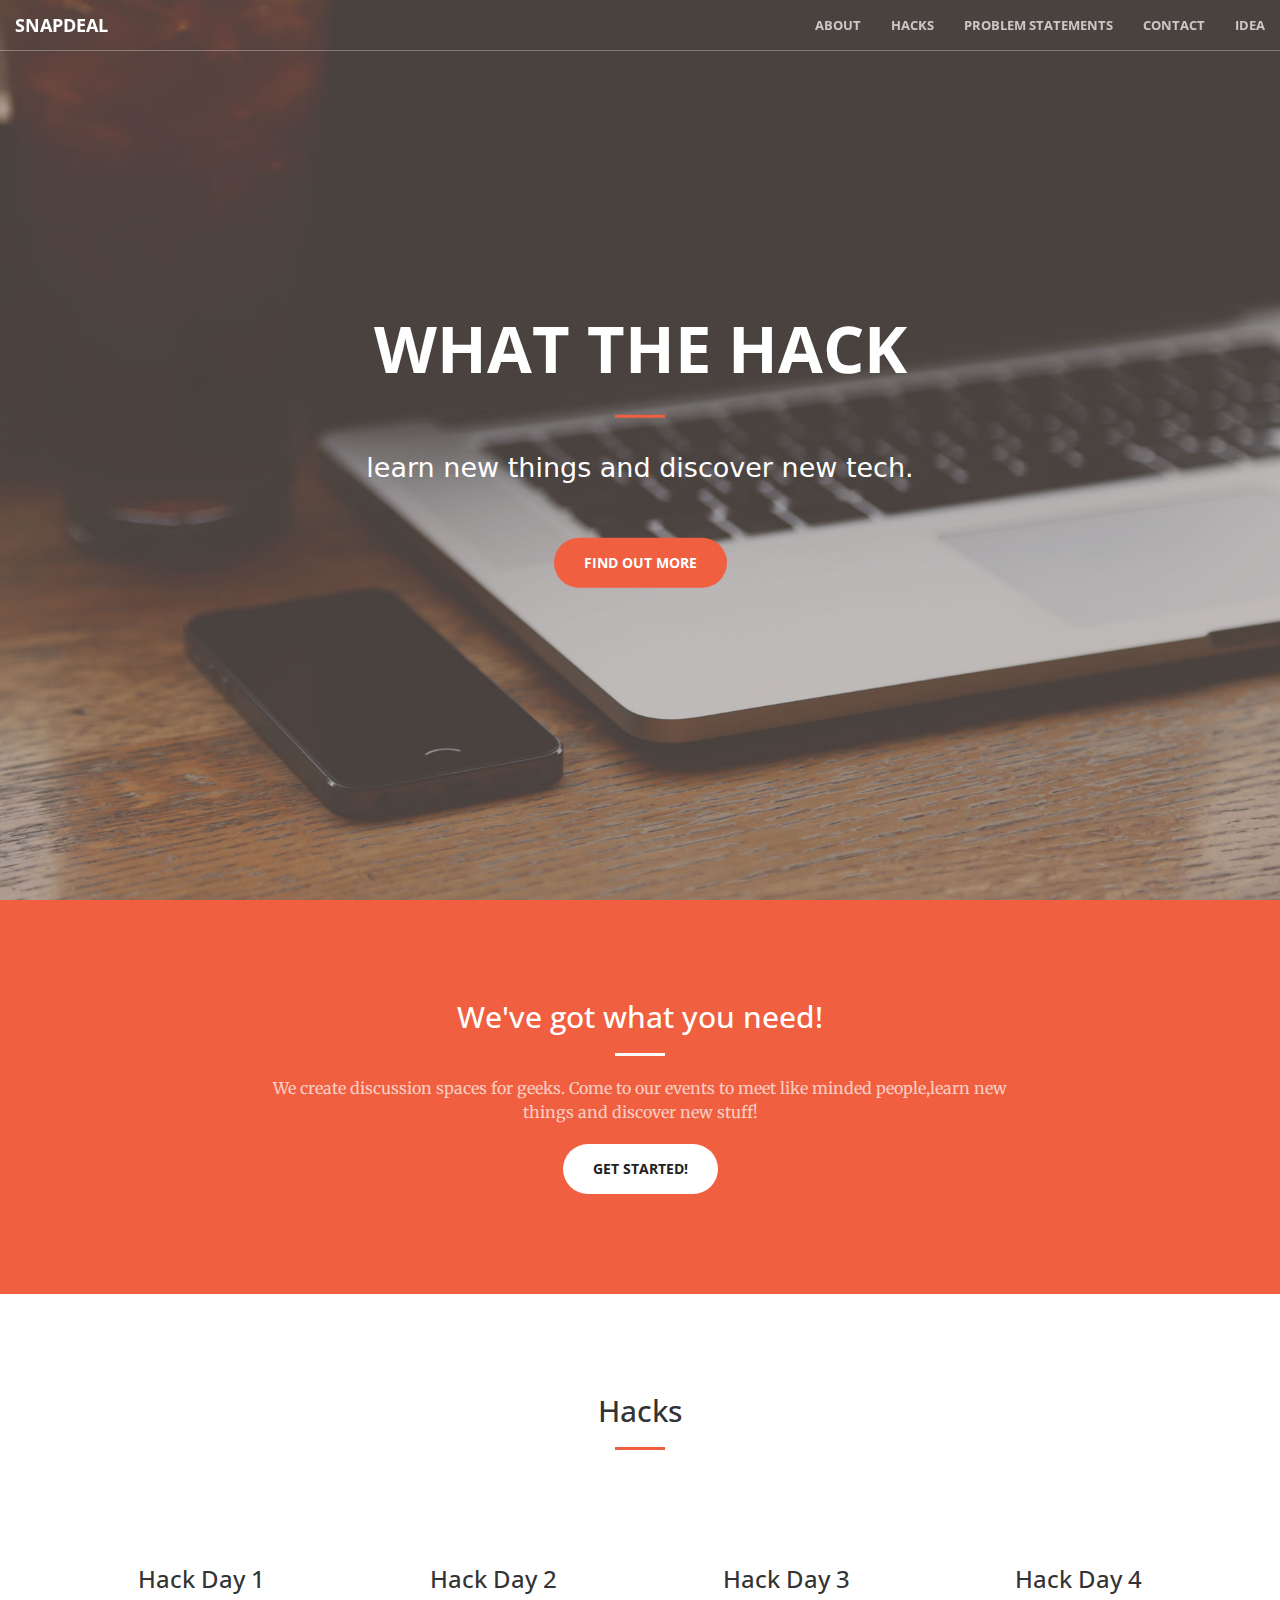
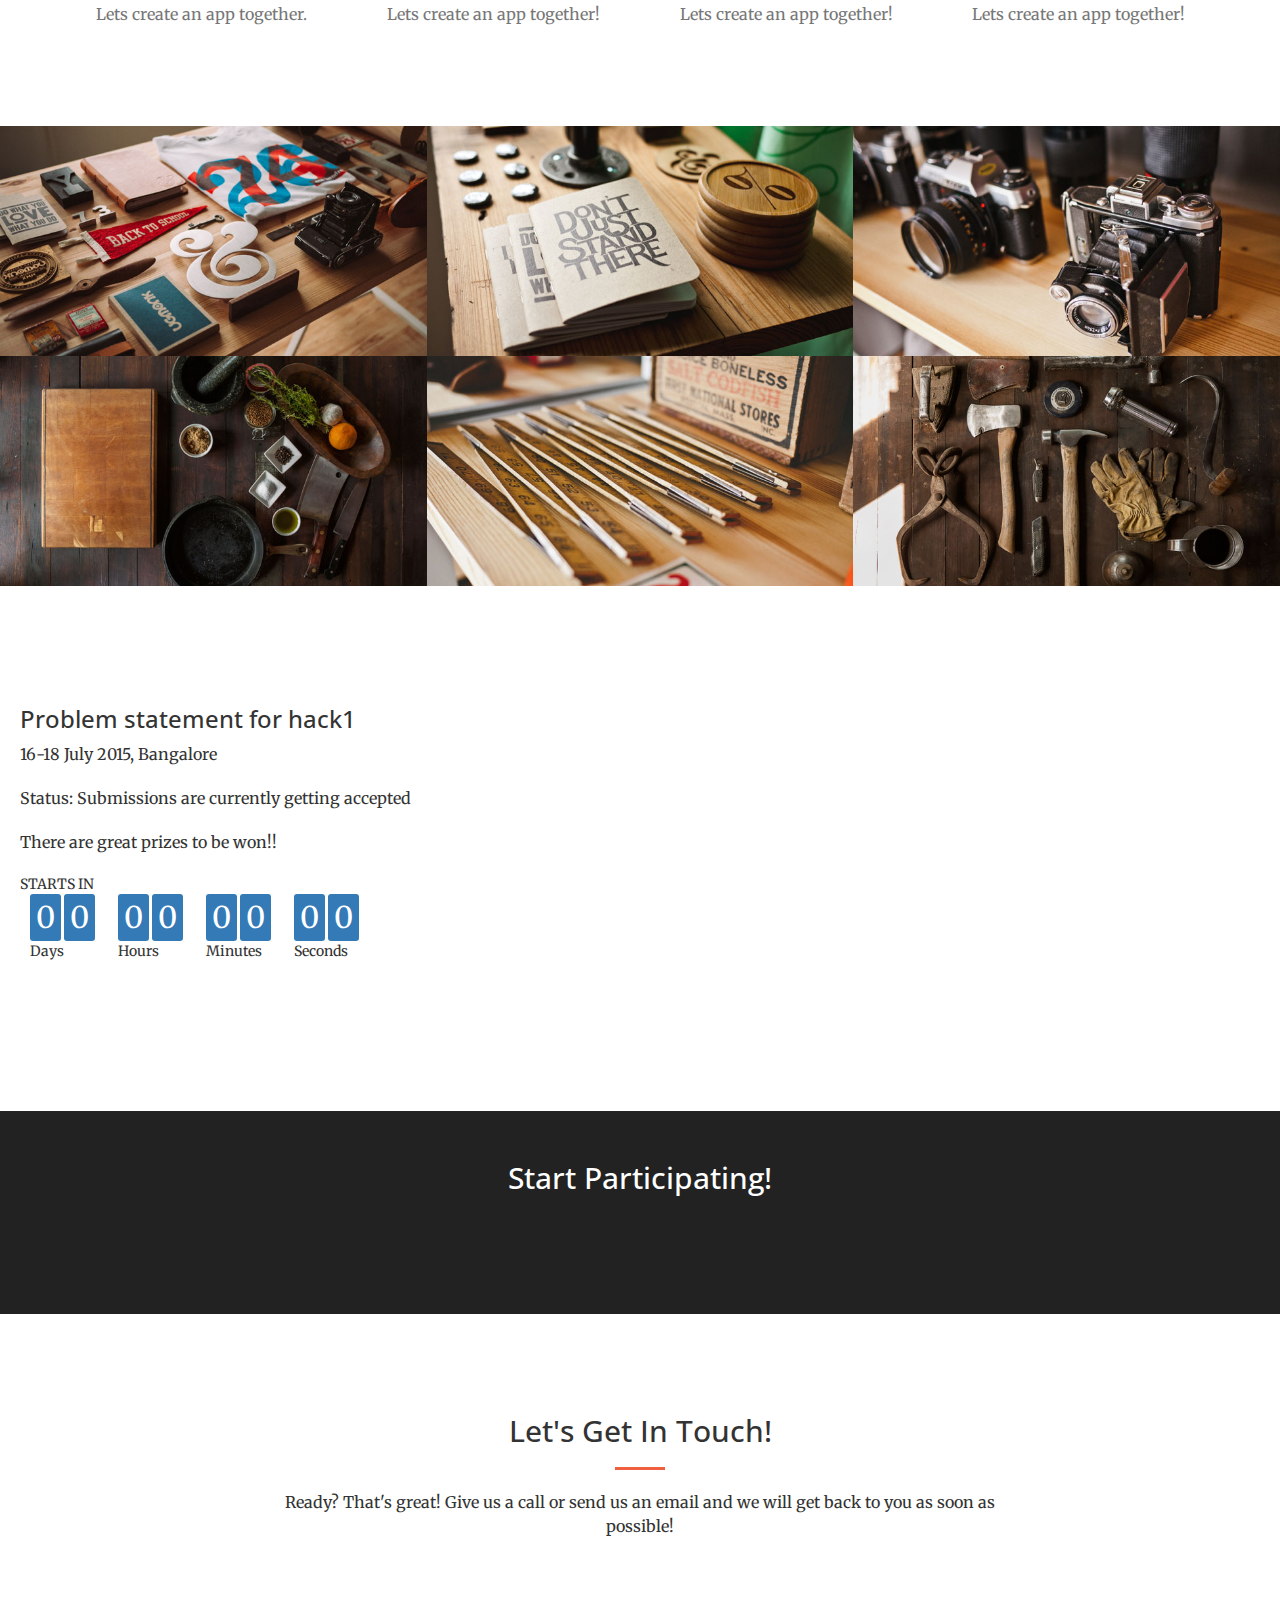
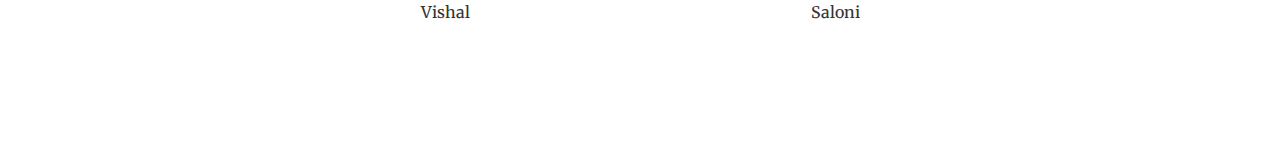
<file: index.html>
<!DOCTYPE html>
<html lang="en">

<head>

    <meta charset="utf-8">
    <meta http-equiv="X-UA-Compatible" content="IE=edge">
    <meta name="viewport" content="width=device-width, initial-scale=1">
    <meta name="description" content="">
    <meta name="author" content="">

    <title>WTH</title>

    <!-- Bootstrap Core CSS -->
    <link rel="stylesheet" href="css/bootstrap.min.css" type="text/css">

    <!-- Custom Fonts -->
    <link href='http://fonts.googleapis.com/css?family=Open+Sans:300italic,400italic,600italic,700italic,800italic,400,300,600,700,800' rel='stylesheet' type='text/css'>
    <link href='http://fonts.googleapis.com/css?family=Merriweather:400,300,300italic,400italic,700,700italic,900,900italic' rel='stylesheet' type='text/css'>
    <link rel="stylesheet" href="font-awesome/css/font-awesome.min.css" type="text/css">

    <!-- Plugin CSS -->
    <link rel="stylesheet" href="css/animate.min.css" type="text/css">

    <!-- Custom CSS -->
    <link rel="stylesheet" href="css/creative.css" type="text/css">

    <!-- HTML5 Shim and Respond.js IE8 support of HTML5 elements and media queries -->
    <!-- WARNING: Respond.js doesn't work if you view the page via file:// -->
    <!--[if lt IE 9]>
        <script src="https://oss.maxcdn.com/libs/html5shiv/3.7.0/html5shiv.js"></script>
        <script src="https://oss.maxcdn.com/libs/respond.js/1.4.2/respond.min.js"></script>
    <![endif]-->

    <style>
        .countdown-clock .timer {
              display: inline-block;
              background-color: #337ab7;
              -webkit-border-radius: 3px;
              -moz-border-radius: 3px;
              border-radius: 3px;
              font-size: 30px;
              padding: 2px 6px;
              color: #fff;
              font-weight: normal;
        }

        .inline-block{
            display: inline-block;
        }

        .medium-margin-right {
          margin-right: 10px;
        }
        .medium-margin-left {
          margin-left: 10px;
        }
       
        #time-text
        {
            text-align: center;
        }

    </style>
</head>

<body id="page-top">

    <nav id="mainNav" class="navbar navbar-default navbar-fixed-top">
        <div class="container-fluid">
            <!-- Brand and toggle get grouped for better mobile display -->
            <div class="navbar-header">
                <button type="button" class="navbar-toggle collapsed" data-toggle="collapse" data-target="#bs-example-navbar-collapse-1">
                    <span class="sr-only">Toggle navigation</span>
                    <span class="icon-bar"></span>
                    <span class="icon-bar"></span>
                    <span class="icon-bar"></span>
                </button>
                <a class="navbar-brand page-scroll" href="#page-top">SnapDeal</a>
            </div>

            <!-- Collect the nav links, forms, and other content for toggling -->
            <div class="collapse navbar-collapse" id="bs-example-navbar-collapse-1">
                <ul class="nav navbar-nav navbar-right">
                    <li>
                        <a class="page-scroll" href="#about">About</a>
                    </li>
                    
                    <li>
                        <a class="page-scroll" href="#services">Hacks</a>
                    </li>
                    <li>
                        <a class="page-scroll" href="#portfolio">Problem Statements</a>
                    </li>
                    <li>
                        <a class="page-scroll" href="#contact">Contact</a>
                    </li>
                     <li>
                        <a class="page-scroll" href="idea.html">Idea</a>
                    </li>
                </ul>
            </div>
            <!-- /.navbar-collapse -->
        </div>
        <!-- /.container-fluid -->
    </nav>

    <header>
        <div class="header-content">
            <div class="header-content-inner">
                    <h1>What the HACK
                       <!--  <img src="img/idea.gif" width="56px" style="margin-top:-20px;"/> -->
                    </h1>
                
                <hr>
                <p class="primary">
                  <span class="s1">learn new things</span>
                  <span class="s1">and discover new tech.</span>
                </p>


                <a href="#about" class="btn btn-primary btn-xl page-scroll">Find Out More</a>

            </div>
        </div>
    </header>

    <section class="bg-primary" id="about">
        <div class="container">
            <div class="row">
                <div class="col-lg-8 col-lg-offset-2 text-center">
                    <h2 class="section-heading">We've got what you need!</h2>
                    <hr class="light">
                    <p class="text-faded">We create discussion spaces for geeks. Come to our events to meet like minded people,learn new things and discover new stuff!</p>
                    <a href="#" class="btn btn-default btn-xl">Get Started!</a>
                </div>
            </div>
        </div>
    </section>

    <section id="services">
        <div class="container">
            <div class="row">
                <div class="col-lg-12 text-center">
                    <h2 class="section-heading">Hacks</h2>
                    <hr class="primary">
                </div>
            </div>
        </div>
        <div class="container">
            <div class="row">
                <div class="col-lg-3 col-md-6 text-center">
                    <div class="service-box">
                        <i class="fa fa-4x fa-diamond wow bounceIn text-primary"></i>
                        <h3>Hack Day 1</h3>
                        <p class="text-muted">Lets create an app together.</p>
                    </div>
                </div>
                <div class="col-lg-3 col-md-6 text-center">
                    <div class="service-box">
                        <i class="fa fa-4x fa-paper-plane wow bounceIn text-primary" data-wow-delay=".1s"></i>
                        <h3>Hack Day 2</h3>
                        <p class="text-muted">Lets create an app together!</p>
                    </div>
                </div>
                <div class="col-lg-3 col-md-6 text-center">
                    <div class="service-box">
                        <i class="fa fa-4x fa-newspaper-o wow bounceIn text-primary" data-wow-delay=".2s"></i>
                        <h3>Hack Day 3</h3>
                        <p class="text-muted">Lets create an app together!</p>
                    </div>
                </div>
                <div class="col-lg-3 col-md-6 text-center">
                    <div class="service-box">
                        <i class="fa fa-4x fa-heart wow bounceIn text-primary" data-wow-delay=".3s"></i>
                        <h3>Hack Day 4</h3>
                        <p class="text-muted">Lets create an app together!</p>
                    </div>
                </div>
            </div>
        </div>
    </section>

    <section class="no-padding" id="portfolio">
        <div class="container-fluid">
            <div class="row no-gutter">
                <div class="col-lg-4 col-sm-6">
                    <a href="#hack1" class="portfolio-box">
                        <img src="img/portfolio/1.jpg" class="img-responsive" alt="">
                      <!--  <iframe width="560" height="242.48" src="https://www.youtube.com/embed/IC1NqCSYTBE" frameborder="0" allowfullscreen="" class="img-responsive" alt="" style="height:242.48px;"></iframe> -->
                        <div class="portfolio-box-caption">
                            <div class="portfolio-box-caption-content">
                                <div class="project-category text-faded">
                                    Hack Day 1
                                </div>
                                <div class="project-name">
                                    What the App!
                                </div>
                            </div>
                        </div>
                    </a>
                </div>
                <div class="col-lg-4 col-sm-6">
                    <a href="#" class="portfolio-box">
                        <img src="img/portfolio/2.jpg" class="img-responsive" alt="">
                        <div class="portfolio-box-caption">
                            <div class="portfolio-box-caption-content">
                                <div class="project-category text-faded">
                                    Category 2 
                                </div>
                                <div class="project-name">
                                    Project Name 2
                                </div>
                            </div>
                        </div>
                    </a>
                </div>
                <div class="col-lg-4 col-sm-6">
                    <a href="#" class="portfolio-box">
                        <img src="img/portfolio/3.jpg" class="img-responsive" alt="">
                        <div class="portfolio-box-caption">
                            <div class="portfolio-box-caption-content">
                                <div class="project-category text-faded">
                                    Category 3
                                </div>
                                <div class="project-name">
                                    Project Name 3
                                </div>
                            </div>
                        </div>
                    </a>
                </div>
                 <div class="col-lg-4 col-sm-6">
                    <a href="#" class="portfolio-box">
                        <img src="img/portfolio/4.jpg" class="img-responsive" alt="">
                        <div class="portfolio-box-caption">
                            <div class="portfolio-box-caption-content">
                                <div class="project-category text-faded">
                                    Category
                                </div>
                                <div class="project-name">
                                    Project Name
                                </div>
                            </div>
                        </div>
                    </a>
                </div>
                <div class="col-lg-4 col-sm-6">
                    <a href="#" class="portfolio-box">
                        <img src="img/portfolio/5.jpg" class="img-responsive" alt="">
                        <div class="portfolio-box-caption">
                            <div class="portfolio-box-caption-content">
                                <div class="project-category text-faded">
                                    Category
                                </div>
                                <div class="project-name">
                                    Project Name
                                </div>
                            </div>
                        </div>
                    </a>
                </div>
                <div class="col-lg-4 col-sm-6">
                    <a href="#" class="portfolio-box">
                        <img src="img/portfolio/6.jpg" class="img-responsive" alt="">
                        <div class="portfolio-box-caption">
                            <div class="portfolio-box-caption-content">
                                <div class="project-category text-faded">
                                    Category
                                </div>
                                <div class="project-name">
                                    Project Name
                                </div>
                            </div>
                        </div>
                    </a>
                </div> 
            </div>
        </div>
    </section>

    <section id="hack1">
        <div classs="container text-center">
            <div class="row">
                <div class="col-mg-12 col-md-6">
               

                    <h3>Problem statement for hack1</h3>
                    <p>16-18 July 2015, Bangalore</p>
                    <p>Status: Submissions are currently getting accepted</p>
                    <p>There are great prizes to be won!!</p>

                    <div class="standard-margin align-center less-margin-bottom">
                         <div class="countdown-clock">
                    <div>STARTS IN</div>
                    <div class="countDown">
                        <div id="days" class="inline-block less-margin medium-margin-right medium-margin-left track-countdown">
                            <div id="days-1" class="timer">0</div>
                            <div id="days-0" class="timer">2</div>
                            <div id="days-text" class="time-text less-margin text-shadow-black">Days</div>
                        </div>

                        <div id="hours" class="inline-block less-margin medium-margin-right medium-margin-left track-countdown">
                            <div id="hours-1" class="timer">0</div>
                            <div id="hours-0" class="timer">2</div>
                            <div id="hours-text" class="time-text less-margin text-shadow-black">Hours</div>
                        </div>
                
                        <div id="minutes" class="inline-block less-margin medium-margin-right medium-margin-left track-countdown">
                            <div id="minutes-1" class="timer">0</div>
                            <div id="minutes-0" class="timer">2</div>
                            <div id="minutes-text" class="time-text less-margin text-shadow-black">Minutes</div>
                        </div>

                        <div id="seconds" class="inline-block less-margin medium-margin-right medium-margin-left track-countdown">
                            <div id="seconds-1" class="timer">0</div>
                            <div id="seconds-0" class="timer">2</div>
                            <div id="seconds-text" class="time-text less-margin text-shadow-black">Seconds</div>
                        </div>

                    </div>
                </div>

                        <a href="#" class="btn btn-primary btn-xl wow tada" style="visibility: visible; animation-name: tada; -webkit-animation-name: tada;">Participate in Challenge</a>

                        <a href="#" class="btn btn-primary btn-xl wow tada" style="visibility: visible; animation-name: tada; -webkit-animation-name: tada;">View Current Participants</a>  
                    </div>
                </div>
            </div>
        </div>
    </section>


    <aside class="bg-dark">
        <div class="container text-center">
            <div class="call-to-action">
                <h2>Start Participating!</h2>
                <a href="signUp.html" class="btn btn-default btn-xl wow tada">Register Now!</a>
            </div>
        </div>
    </aside>



    <section id="contact">
        <div class="container">
            <div class="row">
                <div class="col-lg-8 col-lg-offset-2 text-center">
                    <h2 class="section-heading">Let's Get In Touch!</h2>
                    <hr class="primary">
                    <p>Ready? That's great! Give us a call or send us an email and we will get back to you as soon as possible!</p>
                </div>
                <div class="col-lg-4 col-lg-offset-2 text-center">
                    <i class="fa fa-phone fa-3x wow bounceIn"></i>
                    <p>Vishal</p>
                </div>
                <div class="col-lg-4 text-center">
                    <i class="fa fa-envelope-o fa-3x wow bounceIn" data-wow-delay=".1s"></i>
                    <p>Saloni</p></a></p>
                </div>
            </div>
        </div>
    </section>

    <!-- jQuery -->
    <script src="js/jquery.js"></script>

    <!-- Bootstrap Core JavaScript -->
    <script src="js/bootstrap.min.js"></script>

    <!-- Plugin JavaScript -->
    <script src="js/jquery.easing.min.js"></script>
    <script src="js/jquery.fittext.js"></script>
    <script src="js/wow.min.js"></script>

    <!-- Custom Theme JavaScript -->
    <script src="js/creative.js"></script>
    <script src="js/countdown.js"></script>
    <script>
         countdown('10/12/2015  00:45:00 PM',callback);

          function callback(){
            $('.countDown').val('Time out!');    
        };
    </script>
</body>

</html>
</file>
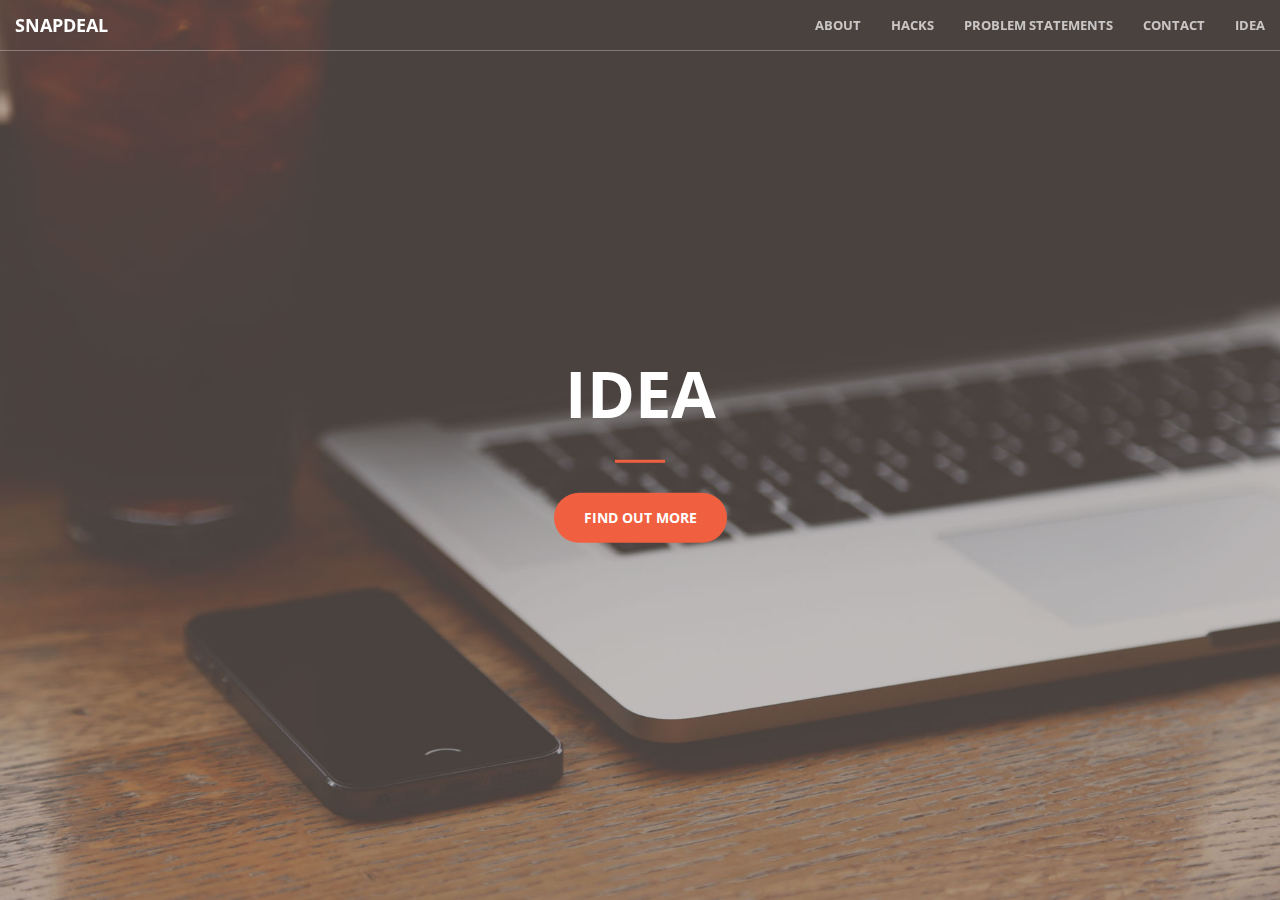
<file: idea.html>
<!DOCTYPE html>
<html lang="en">

<head>

    <meta charset="utf-8">
    <meta http-equiv="X-UA-Compatible" content="IE=edge">
    <meta name="viewport" content="width=device-width, initial-scale=1">
    <meta name="description" content="">
    <meta name="author" content="">

    <title>WTH</title>

    <!-- Bootstrap Core CSS -->
    <link rel="stylesheet" href="css/bootstrap.min.css" type="text/css">

    <!-- Custom Fonts -->
    <link href='http://fonts.googleapis.com/css?family=Open+Sans:300italic,400italic,600italic,700italic,800italic,400,300,600,700,800' rel='stylesheet' type='text/css'>
    <link href='http://fonts.googleapis.com/css?family=Merriweather:400,300,300italic,400italic,700,700italic,900,900italic' rel='stylesheet' type='text/css'>
    <link rel="stylesheet" href="font-awesome/css/font-awesome.min.css" type="text/css">

    <!-- Plugin CSS -->
    <link rel="stylesheet" href="css/animate.min.css" type="text/css">

    <!-- Custom CSS -->
    <link rel="stylesheet" href="css/creative.css" type="text/css">

    <!-- HTML5 Shim and Respond.js IE8 support of HTML5 elements and media queries -->
    <!-- WARNING: Respond.js doesn't work if you view the page via file:// -->
    <!--[if lt IE 9]>
        <script src="https://oss.maxcdn.com/libs/html5shiv/3.7.0/html5shiv.js"></script>
        <script src="https://oss.maxcdn.com/libs/respond.js/1.4.2/respond.min.js"></script>
    <![endif]-->

</head>

<body id="page-top">

    <nav id="mainNav" class="navbar navbar-default navbar-fixed-top">
        <div class="container-fluid">
            <!-- Brand and toggle get grouped for better mobile display -->
            <div class="navbar-header">
                <button type="button" class="navbar-toggle collapsed" data-toggle="collapse" data-target="#bs-example-navbar-collapse-1">
                    <span class="sr-only">Toggle navigation</span>
                    <span class="icon-bar"></span>
                    <span class="icon-bar"></span>
                    <span class="icon-bar"></span>
                </button>
                <a class="navbar-brand page-scroll" href="#page-top">SnapDeal</a>
            </div>

            <!-- Collect the nav links, forms, and other content for toggling -->
            <div class="collapse navbar-collapse" id="bs-example-navbar-collapse-1">
                <ul class="nav navbar-nav navbar-right">
                    <li>
                        <a class="page-scroll" href="#about">About</a>
                    </li>
                    
                    <li>
                        <a class="page-scroll" href="#services">Hacks</a>
                    </li>
                    <li>
                        <a class="page-scroll" href="#portfolio">Problem Statements</a>
                    </li>
                    <li>
                        <a class="page-scroll" href="#contact">Contact</a>
                    </li>
                     <li>
                        <a class="page-scroll" href="idea.html">Idea</a>
                    </li>
                </ul>
            </div>
            <!-- /.navbar-collapse -->
        </div>
        <!-- /.container-fluid -->
    </nav>

    <header>
        <div class="header-content">
            <div class="header-content-inner">
                    <h1>Idea
                       <!--  <img src="img/idea.gif" width="56px" style="margin-top:-20px;"/> -->
                    </h1>
                
                <hr>
              <!--   <p class="primary">
                  <span class="s1">We are SnapHack.</span>
                  <span class="s1">learn new things</span>
                  <span class="s1">and discover new tech.</span>
                </p> -->


                <a href="#about" class="btn btn-primary btn-xl page-scroll">Find Out More</a>

            </div>
        </div>
    </header>

    <!-- jQuery -->
    <script src="js/jquery.js"></script>

    <!-- Bootstrap Core JavaScript -->
    <script src="js/bootstrap.min.js"></script>

    <!-- Plugin JavaScript -->
    <script src="js/jquery.easing.min.js"></script>
    <script src="js/jquery.fittext.js"></script>
    <script src="js/wow.min.js"></script>

    <!-- Custom Theme JavaScript -->
    <script src="js/creative.js"></script>

</body>

</html>
</file>
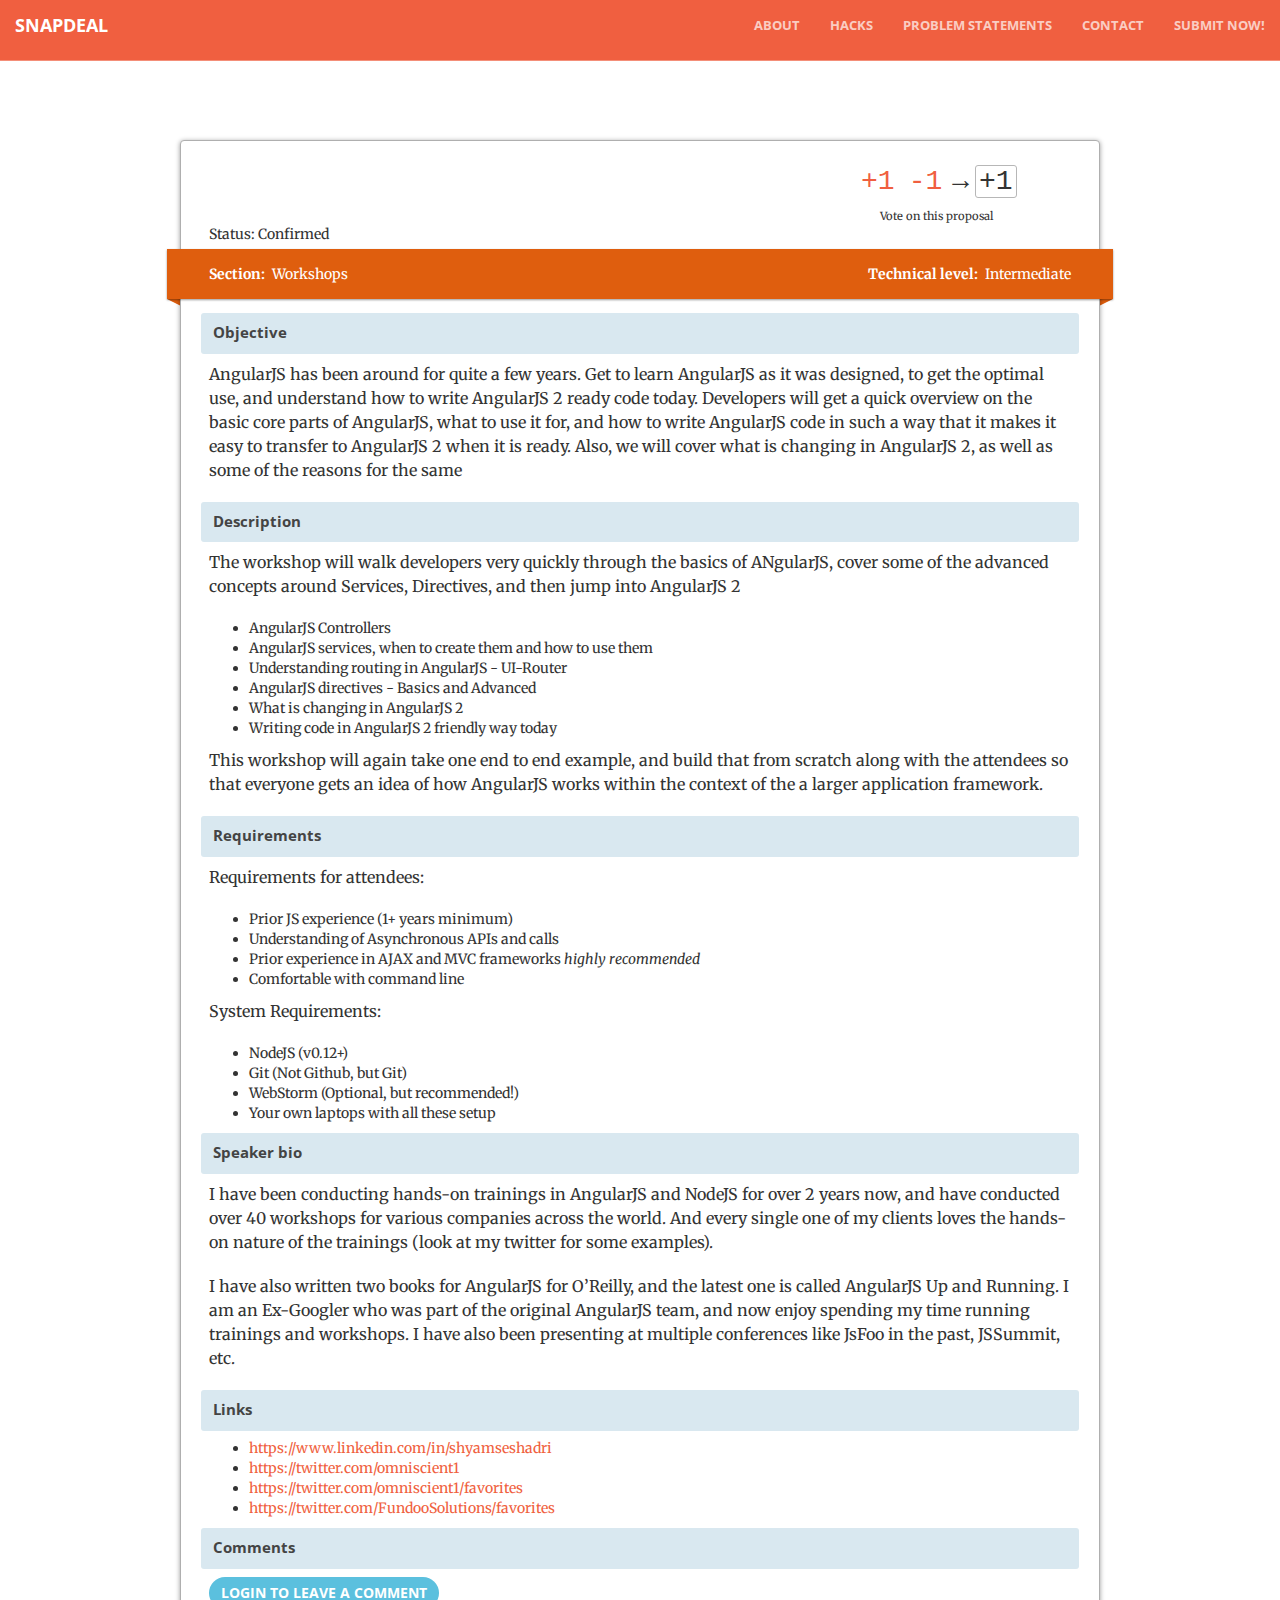
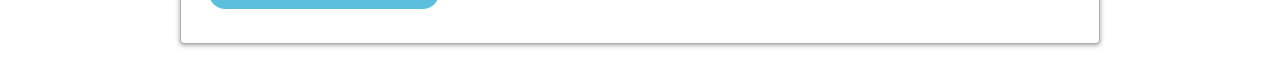
<file: ideaDetail.html>
<!DOCTYPE html>
<html lang="en">
   <head>
      <meta charset="utf-8">
      <meta http-equiv="X-UA-Compatible" content="IE=edge">
      <meta name="viewport" content="width=device-width, initial-scale=1">
      <meta name="description" content="">
      <meta name="author" content="">
      <title>WTH</title>
      <!-- Bootstrap Core CSS -->
      <link rel="stylesheet" href="css/bootstrap.min.css" type="text/css">
      <!-- Custom Fonts -->
      <link href='http://fonts.googleapis.com/css?family=Open+Sans:300italic,400italic,600italic,700italic,800italic,400,300,600,700,800' rel='stylesheet' type='text/css'>
      <link href='http://fonts.googleapis.com/css?family=Merriweather:400,300,300italic,400italic,700,700italic,900,900italic' rel='stylesheet' type='text/css'>
      <link rel="stylesheet" href="font-awesome/css/font-awesome.min.css" type="text/css">
      <!-- Plugin CSS -->
      <link rel="stylesheet" href="css/animate.min.css" type="text/css">
      <!-- Custom CSS -->
      <link rel="stylesheet" href="css/creative.css" type="text/css">
      <link rel="stylesheet" href="css/idea.css" type="text/css">
      <link href="http://fonts.googleapis.com/css?family=Open+Sans:regular,semibold,italic,italicsemibold|PT+Sans:400,700,400italic,700italic|PT+Serif:400,700,400italic,700italic" rel="stylesheet" />
     
      <!-- HTML5 Shim and Respond.js IE8 support of HTML5 elements and media queries -->
      <!-- WARNING: Respond.js doesn't work if you view the page via file:// -->
      <!--[if lt IE 9]>
      <script src="https://oss.maxcdn.com/libs/html5shiv/3.7.0/html5shiv.js"></script>
      <script src="https://oss.maxcdn.com/libs/respond.js/1.4.2/respond.min.js"></script>
      <![endif]-->
   </head>

   <body id="ideaDetail">
    <nav id="mainNav" class="navbar navbar-default navbar-fixed-top" style="z-index:100;">
      <div class="container-fluid">
         <!-- Brand and toggle get grouped for better mobile display -->
         <div class="navbar-header">
            <button type="button" class="navbar-toggle collapsed" data-toggle="collapse" data-target="#bs-example-navbar-collapse-1">
            <span class="sr-only">Toggle navigation</span>
            <span class="icon-bar"></span>
            <span class="icon-bar"></span>
            <span class="icon-bar"></span>
            </button>
            <a class="navbar-brand page-scroll" href="#page-top">SnapDeal</a>
         </div>
         <!-- Collect the nav links, forms, and other content for toggling -->
         <div class="collapse navbar-collapse" id="bs-example-navbar-collapse-1">
            <ul class="nav navbar-nav navbar-right">
               <li>
                  <a class="page-scroll" href="#about">About</a>
               </li>
               <li>
                  <a class="page-scroll" href="#services">Hacks</a>
               </li>
               <li>
                  <a class="page-scroll" href="#portfolio">Problem Statements</a>
               </li>
               <li>
                  <a class="page-scroll" href="#contact">Contact</a>
               </li>
               <li>
                  <a href="#submitForm" class="page-scroll submit-idea">Submit now!</a>
               </li>
            </ul>
         </div>
         <!-- /.navbar-collapse -->
      </div>
      <!-- /.container-fluid -->
   </nav>
   
      <div class="container" id="main-content">
         <div class="col-md-10 col-sm-10 col-xs-12 col-sm-push-1 col-md-push-1">
            <div class="infosheet">
               <div class="section first">
                  <div class="row">

                     <div class="col-xs-12 col-sm-5 col-md-4 col-lg-4 votebox">

                        <div class="choices">
                           <a class="votechoice" title="Vote up" href="/2015/63-angularjs-workshop/voteup">+1</a>
                           <a class="votechoice" title="Vote down" href="/2015/63-angularjs-workshop/votedown">-1</a>
                           <span class="indicator">&rarr;</span>
                           <span class="score">+1</span>
                        </div>
                        <div class="vlabel">
                           Vote on this proposal
                        </div>
                     </div>
                  </div>
                  <div class="row">
                     <div class="col-md-3 col-lg-3 col-sm-12 col-xs-12">
                        Status:
                        Confirmed 
                     </div>
                  </div>
               </div>
               <div class="section bar">
                  <dl class="bar">
                     <dt>Section</dt>
                     <dd>Workshops</dd>
                     <br class="hide-desktop">
                     <dt>Technical level</dt>
                     <dd>Intermediate</dd>
                  </dl>
               </div>
               <div class="row">
                  <div class="col-md-12 col-lg-12 col-sm-12 col-xs-12">
                     <div class="section">
                        <h2>Objective</h2>
                        <p>AngularJS has been around for quite a few years. Get to learn AngularJS as it was designed, to get the optimal use, and understand how to write AngularJS 2 ready code today. Developers will get a quick overview on the basic core parts of AngularJS, what to use it for, and how to write AngularJS code in such a way that it makes it easy to transfer to AngularJS 2 when it is ready. Also, we will cover what is changing in AngularJS 2, as well as some of the reasons for the same</p>
                        <h2>Description</h2>
                        <p>The workshop will walk developers very quickly through the basics of ANgularJS, cover some of the advanced concepts around Services, Directives, and then jump into AngularJS 2</p>
                        <ul>
                           <li>AngularJS Controllers</li>
                           <li>AngularJS services, when to create them and how to use them</li>
                           <li>Understanding routing in AngularJS - UI-Router</li>
                           <li>AngularJS directives - Basics and Advanced</li>
                           <li>What is changing in AngularJS 2</li>
                           <li>Writing code in AngularJS 2 friendly way today</li>
                        </ul>
                        <p>This workshop will again take one end to end example, and build that from scratch along with the attendees so that everyone gets an idea of how AngularJS works within the context of the a larger application framework.</p>
                        <h2>Requirements</h2>
                        <p>Requirements for attendees:</p>
                        <ul>
                           <li>Prior JS experience (1+ years minimum)</li>
                           <li>Understanding of Asynchronous APIs and calls</li>
                           <li>Prior experience in AJAX and MVC frameworks <em>highly recommended</em></li>
                           <li>Comfortable with command line</li>
                        </ul>
                        <p>System Requirements:</p>
                        <ul>
                           <li>NodeJS (v0.12+)</li>
                           <li>Git (Not Github, but Git)</li>
                           <li>WebStorm (Optional, but recommended!)</li>
                           <li>Your own laptops with all these setup</li>
                        </ul>
                        <h2>Speaker bio</h2>
                        <p>I have been conducting hands-on trainings in AngularJS and NodeJS for over 2 years now, and have conducted over 40 workshops for various companies across the world. And every single one of my clients loves the hands-on nature of the trainings (look at my twitter for some examples).</p>
                        <p>I have also written two books for AngularJS for O’Reilly, and the latest one is called AngularJS Up and Running. I am an Ex-Googler who was part of the original AngularJS team, and now enjoy spending my time running trainings and workshops. I have also been presenting at multiple conferences like JsFoo in the past, JSSummit, etc.</p>
                        <h2 id="links">Links</h2>
                        <ul id="links-list">
                           <li><a href="https://www.linkedin.com/in/shyamseshadri" rel="nofollow">https://www.linkedin.com/in/shyamseshadri</a></li>
                           <li><a href="https://twitter.com/omniscient1" rel="nofollow">https://twitter.com/omniscient1</a></li>
                           <li><a href="https://twitter.com/omniscient1/favorites" rel="nofollow">https://twitter.com/omniscient1/favorites</a></li>
                           <li><a href="https://twitter.com/FundooSolutions/favorites" rel="nofollow">https://twitter.com/FundooSolutions/favorites</a></li>
                        </ul>
                     </div>
                     <div class="section">
                        <h2 id="comments">Comments</h2>
                        <p>
                           <a class="btn btn-info" href="https://talkfunnel.com/login">Login to leave a comment</a>
                        </p>
                     </div>
                  </div>
               </div>
            </div>
         </div>
         <!-- <div class="col-md-1 col-sm-1 col-xs-6 col-sm-pull-10 col-md-pull-10">
            <div class="leftear"><a href="/2015/63-angularjs-workshop/prev" title="Previous">
               <i class="fa fa-chevron-left"></i>
               </a>
            </div>
         </div>
         <div class="col-md-1 col-sm-1 col-xs-6">
            <div class="rightear"><a href="/2015/63-angularjs-workshop/next" title="Next">
               <i class="fa fa-chevron-right"></i>
               </a>
            </div>
         </div> -->
      </div>
      <!-- /container -->

        <!-- jQuery -->
   <script src="js/jquery.js"></script>
   <!-- Bootstrap Core JavaScript -->
   <script src="js/bootstrap.min.js"></script>
   <script src="js/handlebars-v3.0.3.js"></script>
   </body>
</html>
</file>
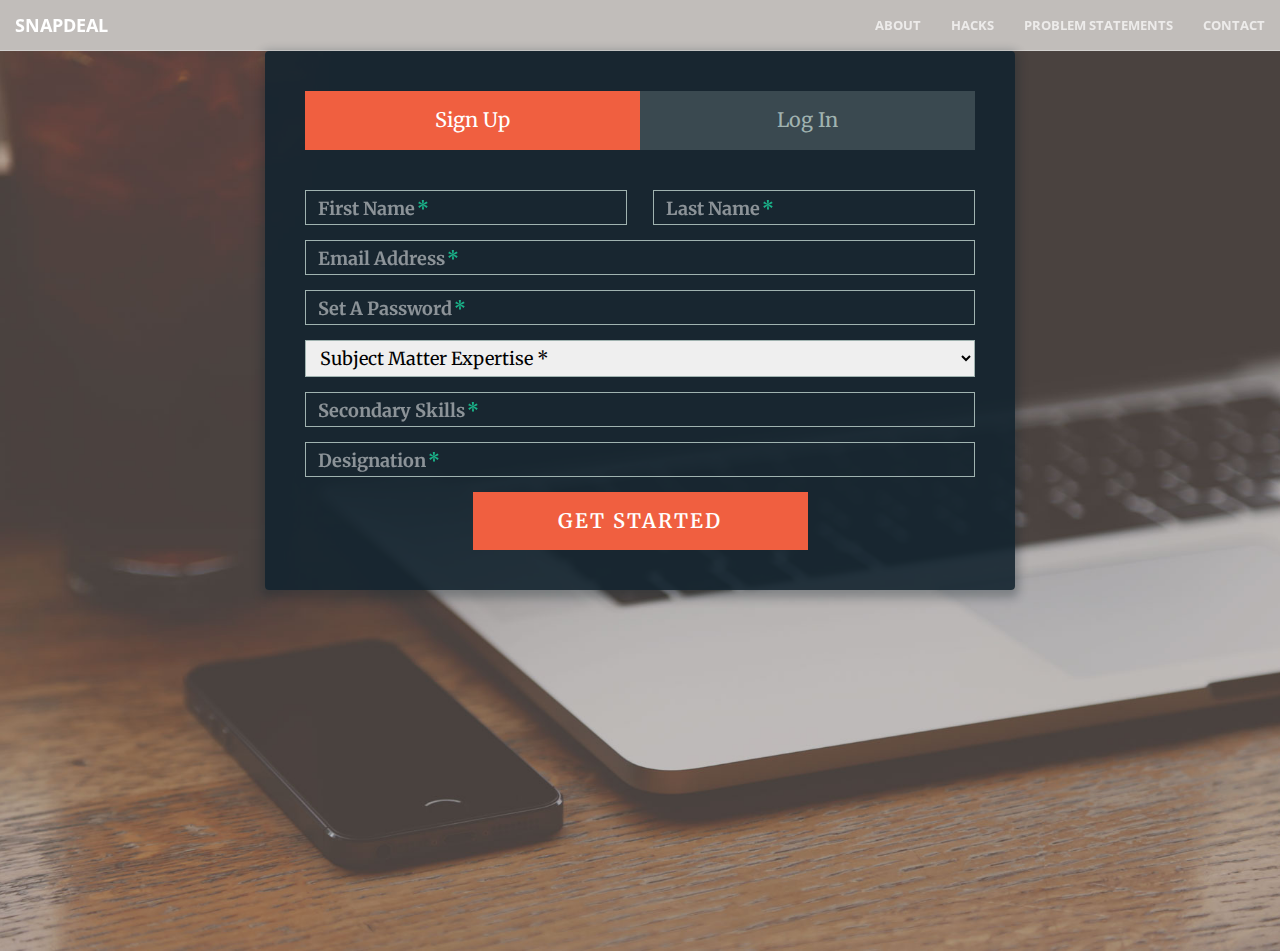
<file: signUp.html>
<!DOCTYPE html>
<html lang="en">
   <head>
      <meta charset="utf-8">
      <meta http-equiv="X-UA-Compatible" content="IE=edge">
      <meta name="viewport" content="width=device-width, initial-scale=1">
      <meta name="description" content="">
      <meta name="author" content="">
      <title>WTH</title>
      <!-- Bootstrap Core CSS -->
      <link rel="stylesheet" href="css/bootstrap.min.css" type="text/css">
      <!-- Custom Fonts -->
      <link href='http://fonts.googleapis.com/css?family=Open+Sans:300italic,400italic,600italic,700italic,800italic,400,300,600,700,800' rel='stylesheet' type='text/css'>
      <link href='http://fonts.googleapis.com/css?family=Merriweather:400,300,300italic,400italic,700,700italic,900,900italic' rel='stylesheet' type='text/css'>
      <link rel="stylesheet" href="font-awesome/css/font-awesome.min.css" type="text/css">
      <!-- Plugin CSS -->
      <link rel="stylesheet" href="css/animate.min.css" type="text/css">
      <!-- Custom CSS -->
      <link rel="stylesheet" href="css/creative.css" type="text/css">
      <link rel="stylesheet" href="css/signUp.css" type="text/css">
      <!-- HTML5 Shim and Respond.js IE8 support of HTML5 elements and media queries -->
      <!-- WARNING: Respond.js doesn't work if you view the page via file:// -->
      <!--[if lt IE 9]>
      <script src="https://oss.maxcdn.com/libs/html5shiv/3.7.0/html5shiv.js"></script>
      <script src="https://oss.maxcdn.com/libs/respond.js/1.4.2/respond.min.js"></script>
      <![endif]-->
      <!-- jQuery -->
      <script src="js/jquery.js"></script>
      <!-- Bootstrap Core JavaScript -->
      <script src="js/bootstrap.min.js"></script>
      <!-- Plugin JavaScript -->
      <script src="js/jquery.easing.min.js"></script>
      <script src="js/jquery.fittext.js"></script>
      <script src="js/wow.min.js"></script>
      <!-- Custom Theme JavaScript -->
      <script src="js/creative.js"></script>
   </head>
   <body id="page-top">
      <nav id="mainNav" class="navbar navbar-default navbar-fixed-top">
         <div class="container-fluid">
            <!-- Brand and toggle get grouped for better mobile display -->
            <div class="navbar-header">
               <button type="button" class="navbar-toggle collapsed" data-toggle="collapse" data-target="#bs-example-navbar-collapse-1">
               <span class="sr-only">Toggle navigation</span>
               <span class="icon-bar"></span>
               <span class="icon-bar"></span>
               <span class="icon-bar"></span>
               </button>
               <a class="navbar-brand page-scroll" href="#page-top">SnapDeal</a>
            </div>
            <!-- Collect the nav links, forms, and other content for toggling -->
            <div class="collapse navbar-collapse" id="bs-example-navbar-collapse-1">
               <ul class="nav navbar-nav navbar-right">
                  <li>
                     <a class="page-scroll" href="#about">About</a>
                  </li>
                  <li>
                     <a class="page-scroll" href="#services">Hacks</a>
                  </li>
                  <li>
                     <a class="page-scroll" href="#portfolio">Problem Statements</a>
                  </li>
                  <li>
                     <a class="page-scroll" href="#contact">Contact</a>
                  </li>
               </ul>
            </div>
            <!-- /.navbar-collapse -->
         </div>
         <!-- /.container-fluid -->
      </nav>
      <header>
         <div class="header-content">
            <div class="header-content-inner">
            </div>
          </div>
      

               <div class="form">
                  <ul class="tab-group">
                     <li class="tab active"><a href="#signup">Sign Up</a></li>
                     <li class="tab"><a href="#login">Log In</a></li>
                  </ul>
                  <div class="tab-content">
                     <div id="signup">
                       <!--  <h1>Sign Up for Free</h1> -->
                        <form action="/" method="post">
                           <div class="top-row">
                              <div class="field-wrap">
                                 <label>
                                 First Name<span class="req">*</span>
                                 </label>
                                 <input type="text" required autocomplete="off" />
                              </div>
                              <div class="field-wrap">
                                 <label>
                                 Last Name<span class="req">*</span>
                                 </label>
                                 <input type="text"required autocomplete="off"/>
                              </div>
                           </div>
                           <div class="field-wrap">
                              <label>
                              Email Address<span class="req">*</span>
                              </label>
                              <input type="email"required autocomplete="off"/>
                           </div>
                           <div class="field-wrap">
                              <label>
                              Set A Password<span class="req">*</span>
                              </label>
                              <input type="password"required autocomplete="off"/>
                           </div>

                           <div class="field-wrap">
                             <!--  <label>
                             <span class="req">*</span>
                              </label> -->
                            <!--   <input type="text"required autocomplete="off"/> -->
                            <select required>
                              <option> Subject Matter Expertise *</option>
                              <option>Java</option>
                              <option>Erlang</option>
                              <option>UI/UX Development</option>
                              <option>Android Development</option>
                              <option>iOS Development</option>
                            </select>
                           </div>

                           <div class="field-wrap">
                              <label>
                              Secondary Skills<span class="req">*</span>
                              </label>
                              <input type="text"required autocomplete="off"/>
                           </div>

                           <div class="field-wrap">
                              <label>
                             Designation<span class="req">*</span>
                              </label>
                              <input type="text"required autocomplete="off"/>
                           </div>

                           <button type="submit" class="button button-block"/>Get Started</button>
                        </form>
                     </div>
                     <div id="login">
                        <h1>Welcome Back!</h1>
                        <form action="/" method="post">
                           <div class="field-wrap">
                              <label>
                              Email Address<span class="req">*</span>
                              </label>
                              <input type="email"required autocomplete="off"/>
                           </div>
                           <div class="field-wrap">
                              <label>
                              Password<span class="req">*</span>
                              </label>
                              <input type="password"required autocomplete="off"/>
                           </div>
                           <p class="forgot"><a href="#">Forgot Password?</a></p>
                           <button class="button button-block"/>Log In</button>
                        </form>
                     </div>
                  </div>
                  <!-- tab-content -->
               </div>
               <!-- /form -->
          </header>
   </body>
</html>

<script>
 $('.form').find('input, textarea').on('keyup blur focus', function (e) {
      var $this = $(this),
          label = $this.prev('label');

          if (e.type === 'keyup') {
                if ($this.val() === '') {
              label.removeClass('active highlight');
            } else {
              label.addClass('active highlight');
            }
        } else if (e.type === 'blur') {
            if( $this.val() === '' ) {
                label.removeClass('active highlight'); 
                } else {
                label.removeClass('highlight');   
                }   
        } else if (e.type === 'focus') {
          
          if( $this.val() === '' ) {
                label.removeClass('highlight'); 
                } 
          else if( $this.val() !== '' ) {
                label.addClass('highlight');
                }
        }

    });

    $('.tab a').on('click', function (e) {
      
      e.preventDefault();
      
      $(this).parent().addClass('active');
      $(this).parent().siblings().removeClass('active');
      
      target = $(this).attr('href');

      $('.tab-content > div').not(target).hide();
      
      $(target).fadeIn(600);
      
    });
</script>
</file>
<file: css/idea.css>
h3.idea-h3{
	font-size: 18px;
    line-height: 24px;
    margin-top: 30px ;
    margin-bottom: 12px;
    color: #816894;
}

a{
	text-shadow:none !important;
}

/* Carousel base class */
.carousel {
  height: 500px;
/*  margin-bottom: 60px;*/
}
/* Since positioning the image, we need to help out the caption */
.carousel-caption {
  z-index: 10;
}

/* Declare heights because of positioning of img element */
.carousel .item {
  height: 500px;
  background-color: #777;
}
.carousel-inner > .item > img {
  position: absolute;
  top: 0;
  left: 0;
  min-width: 100%;
  height: 500px;
}

body{padding-top:70px}.infosheet,.table{background:white}#logo{text-indent:-119988px;overflow:hidden;text-align:left;text-transform:capitalize;background-image:url('../img/logo.png?1417622562');background-repeat:no-repeat;background-position:50% 50%;width:110px;height:75px}@media all and (-webkit-min-device-pixel-ratio:1.5){#logo{background-image:url('../img/logo@2x.png?1417622562');-moz-background-size:110px 75px;-o-background-size:110px 75px;-webkit-background-size:110px 75px;background-size:110px 75px}}#hg-networkbar.navbar .navbar-brand{padding:0;display:block;text-indent:-119988px;overflow:hidden;text-align:left;text-transform:capitalize;background-image:url('../img/logo@2x.png?1417622562');background-repeat:no-repeat;background-position:50% 50%;width:221px;height:150px;height:48px;background-position:left center;background-size:auto 100%;background-repeat:none;text-indent:-1000px}.nav{margin-bottom:10px}table.listing{-moz-box-shadow:0 1px 2px rgba(0,0,0,0.1);-webkit-box-shadow:0 1px 2px rgba(0,0,0,0.1);box-shadow:0 1px 2px rgba(0,0,0,0.1)}.listing thead>tr>th,.listing tbody>tr>th,.listing tfoot>tr>th,.listing thead>tr>td,.listing tbody>tr>td,.listing tfoot>tr>td{padding:4px}.listing tr:nth-of-type(even){background:#f6f6f6}.listing thead th{background:#e8e8e8;padding:.4em 1em .2em}.listing tfoot th,.listing tfoot td{background:#e8e8e8}.listing th.num,.listing td.num{text-align:right}.listing tr.link a,.listing tbody.link a{text-decoration:none;color:inherit}.listing tr.link:hover,.listing tbody.link:hover tr{background:#D9E8F0}.infosheet{margin:-0.7em -15px 1em -15px;padding-bottom:1em;border:1px solid #afafaf;-moz-border-radius:4px;-webkit-border-radius:4px;border-radius:4px;word-wrap:break-word}.infosheet .votebox{text-align:center;padding-left:1em}.infosheet .votebox .choices{font-size:180%;margin-top:10px;text-align:center}.infosheet .votebox .choices span.score{font-family:inconsolata-1,inconsolata-2,Inconsolata,monospace;border:1px solid #b7b7b7;-moz-border-radius:3px;-webkit-border-radius:3px;border-radius:3px;padding:0 3px}.infosheet .votebox .choices span.indicator{font-family:inconsolata-1,inconsolata-2,Inconsolata,monospace}.infosheet .votebox .choices a.votechoice{font-family:inconsolata-1,inconsolata-2,Inconsolata,monospace;border:1px solid transparent;-moz-border-radius:3px;-webkit-border-radius:3px;border-radius:3px;padding:0 3px}.infosheet .votebox .choices a.votechoice:hover{border:1px solid #b7b7b7;text-decoration:none}.infosheet .votebox .choices a.votechoice:active,.infosheet .votebox .choices a.votechoice.selected{background-color:#D9E8F0;color:#444}.infosheet .votebox .vlabel{margin-top:.5em;font-size:80%}.infosheet .section{padding:0 1.2em}.infosheet .section h1{margin:.5em 0 0 0}.infosheet .section .page-header h3{margin-top:.5em;margin-bottom:0;line-height:36px}.infosheet .section .page-header h3+h1{margin-top:0}.infosheet .section h2{font-size:100%;font-weight:bold;background:#D9E8F0;padding:0 .5em;margin:0 -0.5em;color:#444;-moz-border-radius:3px;-webkit-border-radius:3px;border-radius:3px}.infosheet .section h1+p,.infosheet .section h1+ul,.infosheet .section h1+ol,.infosheet .section h2+p,.infosheet .section h2+ul,.infosheet .section h2+ol,.infosheet .section form{margin-top:.5em}.infosheet .section .social{position:relative;margin:.2em 0 -0.5em 0}.infosheet .section .social iframe{display:inline-block}.infosheet .section .social iframe.twitter-share-button{width:88px!important}.infosheet .section .social iframe.facebooklike{position:relative;top:1px;width:125px!important}.infosheet .section .social #___plusone_0{width:70px!important}.infosheet .section.bar{position:relative;color:#fff;background-color:#df5e0e;padding:1px 6px;font-size:.8em;text-align:-moz-center;text-align:-webkit-center;text-align:center}.infosheet .section.first{border-top:none;text-align:center}.infosheet .section.first h1{margin-bottom:10px}.infosheet .embed-container{position:relative;padding-bottom:56.25%;padding-top:30px;height:0;overflow:hidden}.infosheet .embed-container iframe,.infosheet .embed-container object,.infosheet .embed-container embed{position:absolute;top:0;left:0;width:100%;height:100%}@media screen and (min-width:992px){#links-list>li>iframe{width:640px;height:360px}}@media screen and (min-width:768px) and (max-width:991px){#links-list>li>iframe{width:480px;height:270px}}@media screen and (min-width:480px) and (max-width:767px){#links-list>li>iframe{width:320px;height:180px}}@media screen and (max-width:479px){#links-list>li>iframe{width:240px;height:135px}}@media screen and (max-width:400px){#links-list>li>iframe{width:160px;height:90px}}@media screen and (min-width:768px){.infosheet{margin:0 auto 2em auto;-moz-box-shadow:rgba(0,0,0,0.4) 0 1px 5px;-webkit-box-shadow:rgba(0,0,0,0.4) 0 1px 5px;box-shadow:rgba(0,0,0,0.4) 0 1px 5px}.infosheet .votebox .choices{font-size:200%;margin-top:10px}.infosheet .section{padding:0 2em}.infosheet .section .social{margin:1em 0}.infosheet .section.bar{position:relative;color:#fff;background-color:#df5e0e;padding:1px 3em;margin:0 -1em 1em -1em;font-size:14px;text-align:left;-moz-box-shadow:rgba(0,0,0,0.4) 0 1px 2px;-webkit-box-shadow:rgba(0,0,0,0.4) 0 1px 2px;box-shadow:rgba(0,0,0,0.4) 0 1px 2px}.infosheet .section.bar:before,.infosheet .section.bar:after{display:block;content:"";position:absolute;border-style:solid;border-width:.5em 1em;height:0;width:0;z-index:-1}.infosheet .section.bar:before{left:-1em;bottom:-0.5em;border-color:transparent #df5e0e transparent transparent}.infosheet .section.bar:after{right:-1em;bottom:-0.5em;border-color:transparent transparent transparent #df5e0e}.infosheet .section.first{margin-top:8px;margin-bottom:5px;text-align:left}}@media screen and (min-width:768px) and (max-width:992px){.infosheet .votebox .choices{font-size:180%}}dl dt{font-weight:bold;margin-top:1em}dl dd{text-indent:1em;margin-bottom:1em}dl.bar{margin:1em 0}dl.bar dt{display:inline-block;display:-webkit-inline-block;display:-moz-inline-block;display:-ms-inline-block;margin:0 0 0 0}dl.bar dt:after{content:":"}dl.bar dd{display:inline;display:inline-block;display:-webkit-inline-block;display:-moz-inline-block;display:-ms-inline-block;-webkit-flex-grow:1;flex-grow:1;margin:0 0 0 5px;text-indent:0}dl.bar dd:last-child{-webkit-flex-grow:0;flex-grow:0;margin:0}@media screen and (min-width:768px){.hide-desktop{display:none}dl.bar{display:block;display:-webkit-flex;display:flex;margin:1em 0}dl.bar dt{display:inline;display:-webkit-flex;display:flex;margin:0 .5em 0 0}dl.bar dt:after{content:":"}dl.bar dd{display:inline;display:-webkit-flex;display:flex;-webkit-flex-grow:1;flex-grow:1;margin:0 1em 0 0;text-indent:0}dl.bar dd:last-child{-webkit-flex-grow:0;flex-grow:0;margin:0}}.leftear,.rightear{margin:0;padding:0;width:4em}.leftear i,.rightear i{color:#ccc;font-size:250%}.leftear a,.rightear a{display:block;position:relative;text-decoration:none}.leftear a i,.rightear a i{color:#816894}.leftear a:hover,.rightear a:hover{text-decoration:none}.leftear{float:right;text-align:right}.leftear a{padding-right:.33em;-moz-transition:left .1s linear;-o-transition:left .1s linear;-webkit-transition:left .1s linear;transition:left .1s linear}.leftear a:hover{left:-5px;-moz-transition:left .1s linear;-o-transition:left .1s linear;-webkit-transition:left .1s linear;transition:left .1s linear}.rightear{float:left;text-align:left}.rightear a{padding-left:.33em;-moz-transition:right .1s linear;-o-transition:right .1s linear;-webkit-transition:right .1s linear;transition:right .1s linear}.rightear a:hover{right:-5px;-moz-transition:right .1s linear;-o-transition:right .1s linear;-webkit-transition:right .1s linear;transition:right .1s linear}@media screen and (min-width:768px){.leftear,.rightear{margin:2em 0}}.comments{list-style:none;margin-left:0;padding-left:1em}.comments p,.comments blockquote,.comments ul,.comments ol,.comments table,.comments dl{margin-top:.5em;margin-bottom:.5em}.comments li.comment{position:relative;padding:.5em .5em;margin:0;min-height:3em}.comments div:target{margin:-0.25em;padding:.25em;-moz-border-radius:3px;-webkit-border-radius:3px;border-radius:3px;-webkit-animation:yellowhi 4s 1;-moz-animation:yellowhi 4s 1;-ms-animation:yellowhi 4s 1;-o-animation:yellowhi 4s 1;animation:yellowhi 4s 1}.comments .collapse,.comments .uncollapse{font-family:inconsolata-1,inconsolata-2,Inconsolata,monospace}.comments .comment-vote{position:absolute;text-align:center;left:-2em;width:2em;font-size:80%}.comments .comment-vote a{color:#b7b7b7}.comments .comment-vote a:hover{text-decoration:none;color:#816894}.comments .comment-vote a.comment-vote-cancel{color:#816894}.comments .com-children{border-left:1px dotted #b7b7b7;list-style:none;padding-left:2em;margin:.5em 0 -0.5em 0}.comments .com-header,.comments .com-footer{font-size:80%;color:#b7b7b7}.comments .com-header .commenter,.comments .com-footer .commenter{color:#444;font-weight:bold}.comments .com-header .commenter.selected,.comments .com-footer .commenter.selected{color:#444;background-color:#D9E8F0;padding:1px .25em;-moz-border-radius:3px;-webkit-border-radius:3px;border-radius:3px}.comments .com-header a,.comments .com-footer a{color:#b7b7b7}.comments .com-header a:hover,.comments .com-footer a:hover{color:#816894;text-decoration:none}form#newcomment #field-comment_message .control-label{width:auto!important;padding-bottom:5px}form#newcomment #field-comment_message .help-required{float:right}form#newcomment #field-comment_message>.col-md-2,form#newcomment #field-comment_message>.col-md-8{width:100%}form#newcomment #comment-submit{margin-top:5px}@media screen and (min-width:768px){form#newcomment #field-comment_message>.col-md-2,form#newcomment #field-comment_message>.col-md-8{padding:0}form#newcomment #comment-submit{margin-top:15px}}div.field div.preview-control{float:left;width:100%}div.field.small div.preview-control{width:35em}div.preview-block,div.markdown-field a.button{border:1px solid #b7b7b7;-moz-border-radius:3px;-webkit-border-radius:3px;-o-border-radius:3px;-ms-border-radius:3px;-khtml-border-radius:3px;border-radius:3px}div.preview-block{width:90%;min-height:10em;padding:5px}div.markdown-field{margin:0 8% 5px 0}div.markdown-field a.button{padding:3px;background:#DF5E0E;margin-bottom:15px;text-decoration:none;color:#fff;opacity:.7}div.markdown-field a.button.selected{opacity:1}.z{display:none}@-webkit-keyframes yellowhi{0%{background-color:#ffffa2}25%{background-color:#ffffa2}100%{background-color:transparent}}@-moz-keyframes yellowhi{0%{background-color:#ffffa2}25%{background-color:#ffffa2}100%{background-color:transparent}}@-ms-keyframes yellowhi{0%{background-color:#ffffa2}25%{background-color:#ffffa2}100%{background-color:transparent}}@-o-keyframes yellowhi{0%{background-color:#ffffa2}25%{background-color:#ffffa2}100%{background-color:transparent}}@keyframes yellowhi{0%{background-color:#ffffa2}25%{background-color:#ffffa2}100%{background-color:transparent}}.btn .rsvp-badge{margin-left:4px;top:1px}.rsvp-header{padding:1px 0 1px 15px}.small-td{width:10em}

#mainNav{
	background-color: #f05f40 !important;
}

#ideaDetail #mainNav a{
	background-color: transparent;
}

#ideaDetail{
	margin-top: 70px;
}

#ideaDetail .votebox{
	float: right;
}

#ideaDetail .infosheet .section h2{
	padding: 12px;
	font-size: 110%;
}
</file>
<file: css/signUp.css>
*, *:before, *:after {
  box-sizing: border-box;
}

html {
  overflow-y: scroll;
}

body {
  background: #c1bdba;
  font-family: 'Titillium Web', sans-serif;
}

a {
  text-decoration: none;
  color: #1ab188;
  -webkit-transition: .5s ease;
          transition: .5s ease;
}
a:hover {
  color: #179b77;
}

.form {
  background: rgba(19, 35, 47, 0.9);
  padding: 40px;
  max-width: 750px;
  margin: 51px auto;
  border-radius: 4px;
  box-shadow: 0 4px 10px 4px rgba(19, 35, 47, 0.3);
}

.tab-group {
  list-style: none;
  padding: 0;
  margin: 0 0 40px 0;
}
.tab-group:after {
  content: "";
  display: table;
  clear: both;
}
.tab-group li a {
  display: block;
  text-decoration: none;
  padding: 15px;
  background: rgba(160, 179, 176, 0.25);
  color: #a0b3b0;
  font-size: 20px;
  float: left;
  width: 50%;
  text-align: center;
  cursor: pointer;
  -webkit-transition: .5s ease;
          transition: .5s ease;
}
.tab-group li a:hover {
  background: #179b77;
  color: #ffffff;
}
.tab-group .active a {
 background: #f05f40;
  color: #ffffff;
}

.tab-content > div:last-child {
  display: none;
}

.form h1 {
  text-align: center;
  color: #ffffff;
  font-weight: 300 !important;
  margin: 0 0 40px;
}

label {
  position: absolute;
  -webkit-transform: translateY(6px);
      -ms-transform: translateY(6px);
          transform: translateY(6px);
  left: 13px;
  color: rgba(255, 255, 255, 0.5);
  -webkit-transition: all 0.25s ease;
          transition: all 0.25s ease;
  -webkit-backface-visibility: hidden;
  pointer-events: none;
  font-size: 18px;
}
label .req {
  margin: 2px;
  color: #1ab188;
}

label.active {
  -webkit-transform: translateY(50px);
      -ms-transform: translateY(50px);
          transform: translateY(50px);
  left: 2px;
  font-size: 14px;
}
label.active .req {
  opacity: 0;
}

label.highlight {
  color: #ffffff;
}

input, textarea {
  font-size: 18px;
  display: block;
  width: 100%;
  height: 100%;
  padding: 5px 10px;
  background: none;
  background-image: none;
  border: 1px solid #a0b3b0;
  color: #ffffff;
  border-radius: 0;
  -webkit-transition: border-color .25s ease, box-shadow .25s ease;
          transition: border-color .25s ease, box-shadow .25s ease;
}
input:focus, textarea:focus {
  outline: 0;
  border-color: #1ab188;
}

textarea {
  border: 2px solid #a0b3b0;
  resize: vertical;
}

.field-wrap {
  position: relative;
  margin-bottom: 15px;
}

.top-row:after {
  content: "";
  display: table;
  clear: both;
}
.top-row > div {
  float: left;
  width: 48%;
  margin-right: 4%;
}
.top-row > div:last-child {
  margin: 0;
}

.button {
  border: 0;
  outline: none;
  border-radius: 0;
  padding: 15px 0;
  font-size: 2rem;
  font-weight: 600;
  text-transform: uppercase;
  letter-spacing: .1em;
  background: #f05f40;
  color: #ffffff;
  -webkit-transition: all 0.5s ease;
          transition: all 0.5s ease;
  -webkit-appearance: none;
}
.button:hover, .button:focus {
  background: #179b77;
}

.button-block {
  /*display: block;*/
  width: 50%;
}

.forgot {
  margin-top: -20px;
  text-align: right;
}

body{
  font-family: Merriweather,'Helvetica Neue',Arial,sans-serif;
}

select{
  width: 100%;
  height: 37px;
  color:#000;
  border: 1px solid #a0b3b0;
  transition: border-color .25s ease, box-shadow .25s ease;
    width: 100%;
  height: 100%;
  padding: 5px 10px;
  font-size: 18px;
}
</file>
<file: css/creative.css>
/*!
 * Start Bootstrap - Creative Bootstrap Theme (http://startbootstrap.com)
 * Code licensed under the Apache License v2.0.
 * For details, see http://www.apache.org/licenses/LICENSE-2.0.
 */

html,
body {
    width: 100%;
    height: 100%;
}

body {
    font-family: Merriweather,'Helvetica Neue',Arial,sans-serif;
}

hr {
    max-width: 50px;
    border-color: #f05f40;
    border-width: 3px;
}

hr.light {
    border-color: #fff;
}

a {
    color: #f05f40;
    -webkit-transition: all .35s;
    -moz-transition: all .35s;
    transition: all .35s;
}

a:hover,
a:focus {
    color: #eb3812;
}

h1,
h2,
h3,
h4,
h5,
h6 {
    font-family: 'Open Sans','Helvetica Neue',Arial,sans-serif;
}

p {
    margin-bottom: 20px;
    font-size: 16px;
    line-height: 1.5;
}

#impress p{
    font-size: 70px;
    color:#fff;
}
/*
#impress p:first-child{
    color:#f05f40;
}*/

/*#impress p:nth-child(2){
    color:;
}*/

.bg-primary {
    background-color: #f05f40;
}

.bg-dark {
    color: #fff;
    background-color: #222;
}

.text-faded {
    color: rgba(255,255,255,.7);
}

section {
    padding: 100px 0;
}

aside {
    padding: 50px 0;
}

.no-padding {
    padding: 0;
}

.navbar-default {
    border-color: rgba(34,34,34,.05);
    font-family: 'Open Sans','Helvetica Neue',Arial,sans-serif;
    background-color: #fff;
    -webkit-transition: all .35s;
    -moz-transition: all .35s;
    transition: all .35s;
}

.navbar-default .navbar-header .navbar-brand {
    text-transform: uppercase;
    font-family: 'Open Sans','Helvetica Neue',Arial,sans-serif;
    font-weight: 700;
    color: #f05f40;
}

.navbar-default .navbar-header .navbar-brand:hover,
.navbar-default .navbar-header .navbar-brand:focus {
    color: #eb3812;
}

.navbar-default .nav > li>a,
.navbar-default .nav>li>a:focus {
    text-transform: uppercase;
    font-size: 13px;
    font-weight: 700;
    color: #222;
}

.navbar-default .nav > li>a:hover,
.navbar-default .nav>li>a:focus:hover {
    color: #f05f40;
}

.navbar-default .nav > li.active>a,
.navbar-default .nav>li.active>a:focus {
    color: #f05f40!important;
    background-color: transparent;
}

.navbar-default .nav > li.active>a:hover,
.navbar-default .nav>li.active>a:focus:hover {
    background-color: transparent;
}

@media(min-width:768px) {
    .navbar-default {
        border-color: rgba(255,255,255,.3);
        background-color: transparent;
    }

    .navbar-default .navbar-header .navbar-brand {
        color: rgba(255,255,255,.7);
    }

    .navbar-default .navbar-header .navbar-brand:hover,
    .navbar-default .navbar-header .navbar-brand:focus {
        color: #fff;
    }

    .navbar-default .nav > li>a,
    .navbar-default .nav>li>a:focus {
        color: rgba(255,255,255,.7);
    }

    .navbar-default .nav > li>a:hover,
    .navbar-default .nav>li>a:focus:hover {
        color: #fff;
    }

    .navbar-default.affix {
        border-color: rgba(34,34,34,.05);
        background-color: #fff;
    }

    .navbar-default.affix .navbar-header .navbar-brand {
        font-size: 14px;
        color: #f05f40;
    }

    .navbar-default.affix .navbar-header .navbar-brand:hover,
    .navbar-default.affix .navbar-header .navbar-brand:focus {
        color: #eb3812;
    }

    .navbar-default.affix .nav > li>a,
    .navbar-default.affix .nav>li>a:focus {
        color: #222;
    }

    .navbar-default.affix .nav > li>a:hover,
    .navbar-default.affix .nav>li>a:focus:hover {
        color: #f05f40;
    }
}

header {
    position: relative;
    width: 100%;
    min-height: auto;
    text-align: center;
    color: #fff;
    background-image: url(../img/header.jpg);
    background-position: center;
    -webkit-background-size: cover;
    -moz-background-size: cover;
    background-size: cover;
    -o-background-size: cover;
}

#videoGiphy{
    width:100%;
    min-height:auto;
    background-size: cover;
}

header .header-content {
    position: relative;
    width: 100%;
    padding: 100px 15px;
    text-align: center;
}

header .header-content .header-content-inner h1 {
    margin-top: 0;
    margin-bottom: 0;
    text-transform: uppercase;
    font-weight: 700;
}

header .header-content .header-content-inner hr {
    margin: 30px auto;
}

header .header-content .header-content-inner p {
    margin-bottom: 50px;
    font-size: 16px;
    font-weight: 300;
    color: rgba(255,255,255,.7);
}

@media(min-width:768px) {
    header {
        min-height: 100%;
    }

    header .header-content {
        position: absolute;
        top: 50%;
        padding: 0 50px;
        -webkit-transform: translateY(-50%);
        -ms-transform: translateY(-50%);
        transform: translateY(-50%);
    }

    header .header-content .header-content-inner {
        margin-right: auto;
        margin-left: auto;
        max-width: 1000px;
    }

    header .header-content .header-content-inner p {
        margin-right: auto;
        margin-left: auto;
        max-width: 80%;
        font-size: 18px;
    }
}

.section-heading {
    margin-top: 0;
}

.service-box {
    margin: 50px auto 0;
    max-width: 400px;
}

@media(min-width:992px) {
    .service-box {
        margin: 20px auto 0;
    }
}

.service-box p {
    margin-bottom: 0;
}

.portfolio-box {
    display: block;
    position: relative;
    margin: 0 auto;
    max-width: 650px;
}

.portfolio-box .portfolio-box-caption {
    display: block;
    position: absolute;
    bottom: 0;
    width: 100%;
    height: 100%;
    text-align: center;
    color: #fff;
    opacity: 0;
    background: rgba(240,95,64,.9);
    -webkit-transition: all .35s;
    -moz-transition: all .35s;
    transition: all .35s;
}

.portfolio-box .portfolio-box-caption .portfolio-box-caption-content {
    position: absolute;
    top: 50%;
    width: 100%;
    text-align: center;
    transform: translateY(-50%);
}

.portfolio-box .portfolio-box-caption .portfolio-box-caption-content .project-category,
.portfolio-box .portfolio-box-caption .portfolio-box-caption-content .project-name {
    padding: 0 15px;
    font-family: 'Open Sans','Helvetica Neue',Arial,sans-serif;
}

.portfolio-box .portfolio-box-caption .portfolio-box-caption-content .project-category {
    text-transform: uppercase;
    font-size: 14px;
    font-weight: 600;
}

.portfolio-box .portfolio-box-caption .portfolio-box-caption-content .project-name {
    font-size: 18px;
}

.portfolio-box:hover .portfolio-box-caption {
    opacity: 1;
}

@media(min-width:768px) {
    .portfolio-box .portfolio-box-caption .portfolio-box-caption-content .project-category {
        font-size: 16px;
    }

    .portfolio-box .portfolio-box-caption .portfolio-box-caption-content .project-name {
        font-size: 22px;
    }
}

.call-to-action h2 {
    margin: 0 auto 20px;
}

.text-primary {
    color: #f05f40;
}

.no-gutter > [class*=col-] {
    padding-right: 0;
    padding-left: 0;
}

.btn-default {
    border-color: #fff;
    color: #222;
    background-color: #fff;
    -webkit-transition: all .35s;
    -moz-transition: all .35s;
    transition: all .35s;
}

.btn-default:hover,
.btn-default:focus,
.btn-default.focus,
.btn-default:active,
.btn-default.active,
.open > .dropdown-toggle.btn-default {
    border-color: #ededed;
    color: #222;
    background-color: #f2f2f2;
}

.btn-default:active,
.btn-default.active,
.open > .dropdown-toggle.btn-default {
    background-image: none;
}

.btn-default.disabled,
.btn-default[disabled],
fieldset[disabled] .btn-default,
.btn-default.disabled:hover,
.btn-default[disabled]:hover,
fieldset[disabled] .btn-default:hover,
.btn-default.disabled:focus,
.btn-default[disabled]:focus,
fieldset[disabled] .btn-default:focus,
.btn-default.disabled.focus,
.btn-default[disabled].focus,
fieldset[disabled] .btn-default.focus,
.btn-default.disabled:active,
.btn-default[disabled]:active,
fieldset[disabled] .btn-default:active,
.btn-default.disabled.active,
.btn-default[disabled].active,
fieldset[disabled] .btn-default.active {
    border-color: #fff;
    background-color: #fff;
}

.btn-default .badge {
    color: #fff;
    background-color: #222;
}

.btn-primary {
    border-color: #f05f40;
    color: #fff;
    background-color: #f05f40;
    -webkit-transition: all .35s;
    -moz-transition: all .35s;
    transition: all .35s;
}

.btn-primary:hover,
.btn-primary:focus,
.btn-primary.focus,
.btn-primary:active,
.btn-primary.active,
.open > .dropdown-toggle.btn-primary {
    border-color: #ed431f;
    color: #fff;
    background-color: #ee4b28;
}

.btn-primary:active,
.btn-primary.active,
.open > .dropdown-toggle.btn-primary {
    background-image: none;
}

.btn-primary.disabled,
.btn-primary[disabled],
fieldset[disabled] .btn-primary,
.btn-primary.disabled:hover,
.btn-primary[disabled]:hover,
fieldset[disabled] .btn-primary:hover,
.btn-primary.disabled:focus,
.btn-primary[disabled]:focus,
fieldset[disabled] .btn-primary:focus,
.btn-primary.disabled.focus,
.btn-primary[disabled].focus,
fieldset[disabled] .btn-primary.focus,
.btn-primary.disabled:active,
.btn-primary[disabled]:active,
fieldset[disabled] .btn-primary:active,
.btn-primary.disabled.active,
.btn-primary[disabled].active,
fieldset[disabled] .btn-primary.active {
    border-color: #f05f40;
    background-color: #f05f40;
}

.btn-primary .badge {
    color: #f05f40;
    background-color: #fff;
}

.btn {
    border: 0;
    border-radius: 300px;
    text-transform: uppercase;
    font-family: 'Open Sans','Helvetica Neue',Arial,sans-serif;
    font-weight: 700;
}

.btn-xl {
    padding: 15px 30px;
}

::-moz-selection {
    text-shadow: none;
    color: #fff;
    background: #222;
}

::selection {
    text-shadow: none;
    color: #fff;
    background: #222;
}

img::selection {
    color: #fff;
    background: 0 0;
}

img::-moz-selection {
    color: #fff;
    background: 0 0;
}

body {
    webkit-tap-highlight-color: #222;
}

#hack1{
    margin:0 20px;
}

.header-content-inner .primary{
      font-size: 27px !important;
      line-height: 40px !important;
      font-family: "Source Sans Pro","Lucida Grande","DejaVu Sans","Bitstream Vera Sans",Arial,sans-serif;
}

.header-content-inner .primary .s1{
     color: #fff;
}


.form-idea{
    width: 450px;
    font-size: 16px;
    background: #495C70;
    padding: 30px 30px 15px 30px;
    border: 5px solid #53687E;
}
.form-idea input[type=submit],
.form-idea input[type=button],
.form-idea input[type=text],
.form-idea input[type=email],
.form-idea textarea,
.form-idea label
{
    font-family: Georgia, "Times New Roman", Times, serif;
    font-size: 16px;
    color: #fff;

}
.form-idea label {
    display:block;
    margin-bottom: 10px;
}
.form-idea label > span{
    display: inline-block;
    float: left;
    width: 150px;
}
.form-idea input[type=text],
.form-idea input[type=email] 
{
    background: transparent;
    border: none;
    border-bottom: 1px dashed #83A4C5;
    width: 275px;
    outline: none;
    padding: 0px 0px 0px 0px;
    font-style: italic;
}
.form-idea textarea{
    font-style: italic;
    padding: 0px 0px 0px 0px;
    background: transparent;
    outline: none;
    border: none;
    border-bottom: 1px dashed #83A4C5;
    width: 275px;
    overflow: hidden;
    resize:none;
    height:20px;
}

.form-idea textarea:focus, 
.form-idea input[type=text]:focus,
.form-idea input[type=email]:focus,
.form-idea input[type=email] :focus
{
    border-bottom: 1px dashed #D9FFA9;
}

.form-idea input[type=submit],
.form-idea input[type=button]{
    background: #576E86;
    border: none;
    padding: 8px 10px 8px 10px;
    border-radius: 5px;
    color: #A8BACE;
}
.form-idea input[type=submit]:hover,
.form-idea input[type=button]:hover{
background: #394D61;
}

/*.submit-idea{
    background-color: #5C246E;
}*/

#submitForm{
    background-color: #fff;
    color:#000;
    padding-top: 25px;
}
</file>
